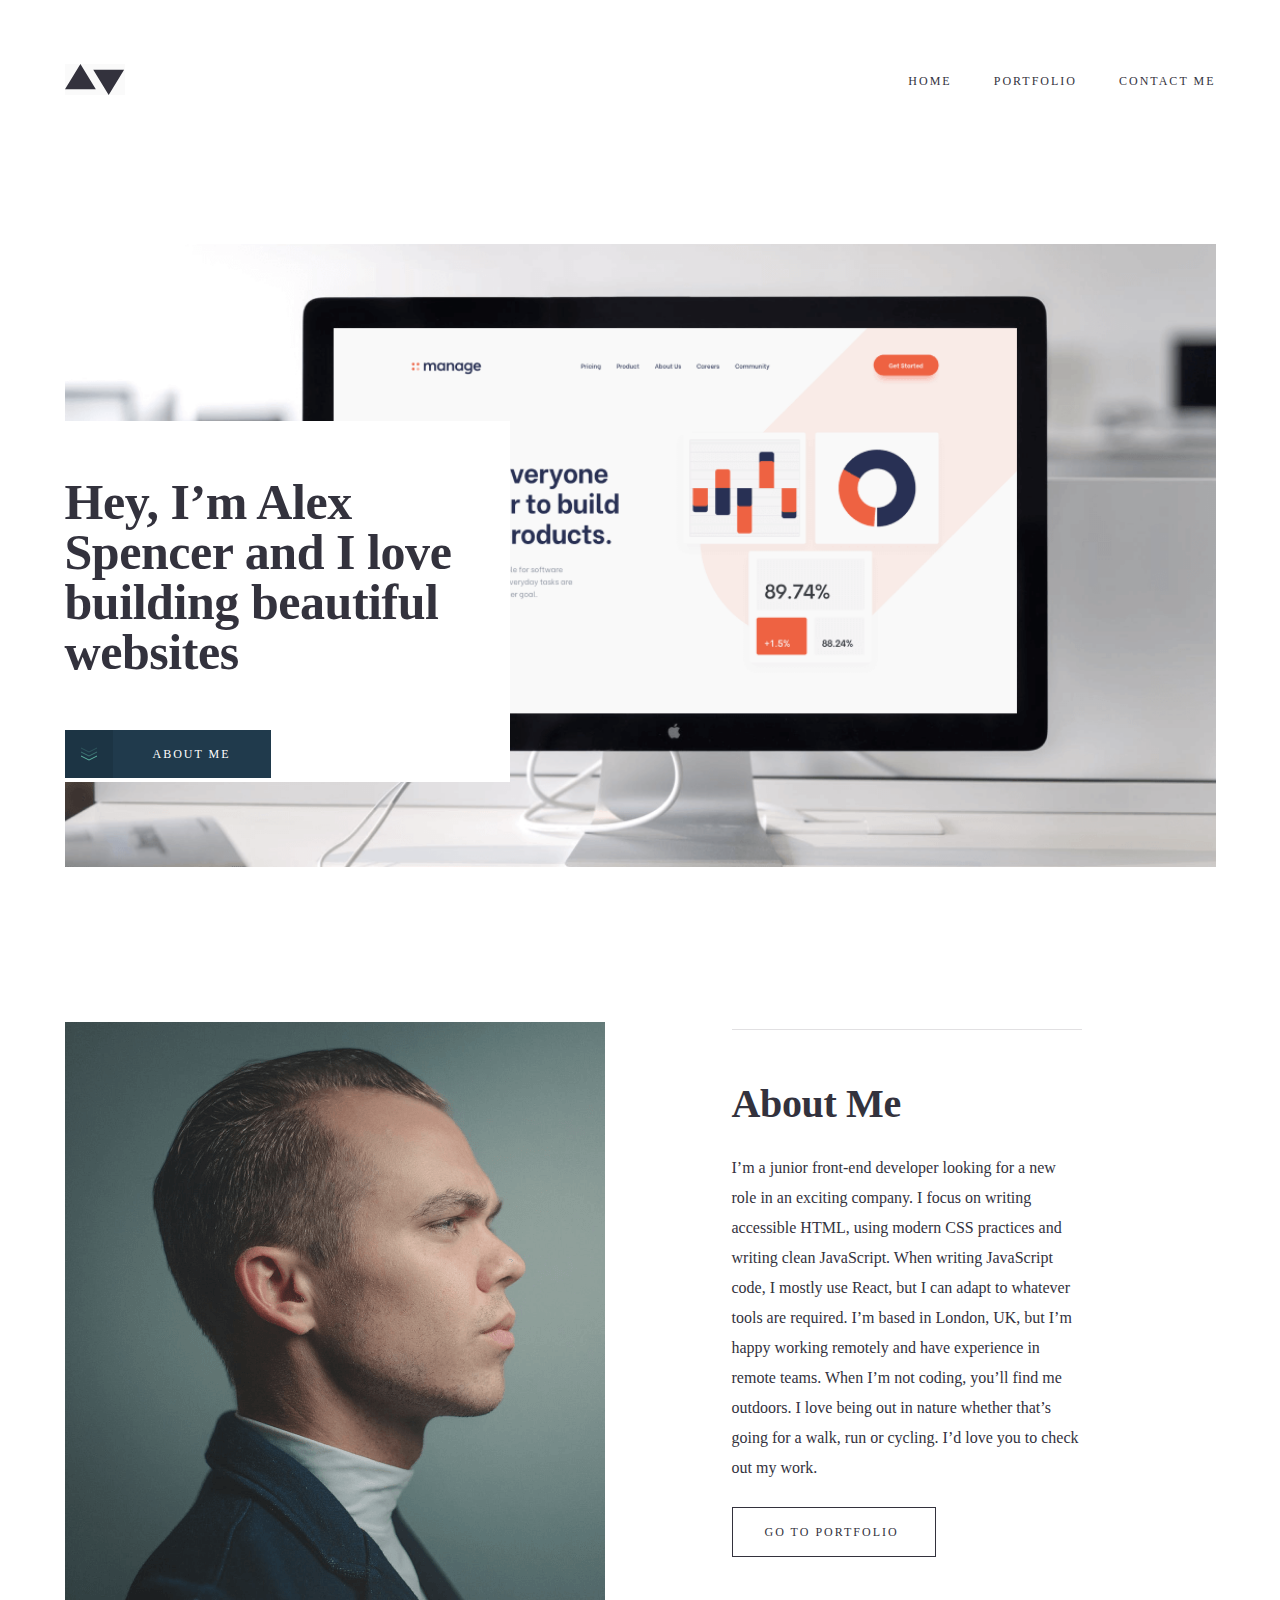
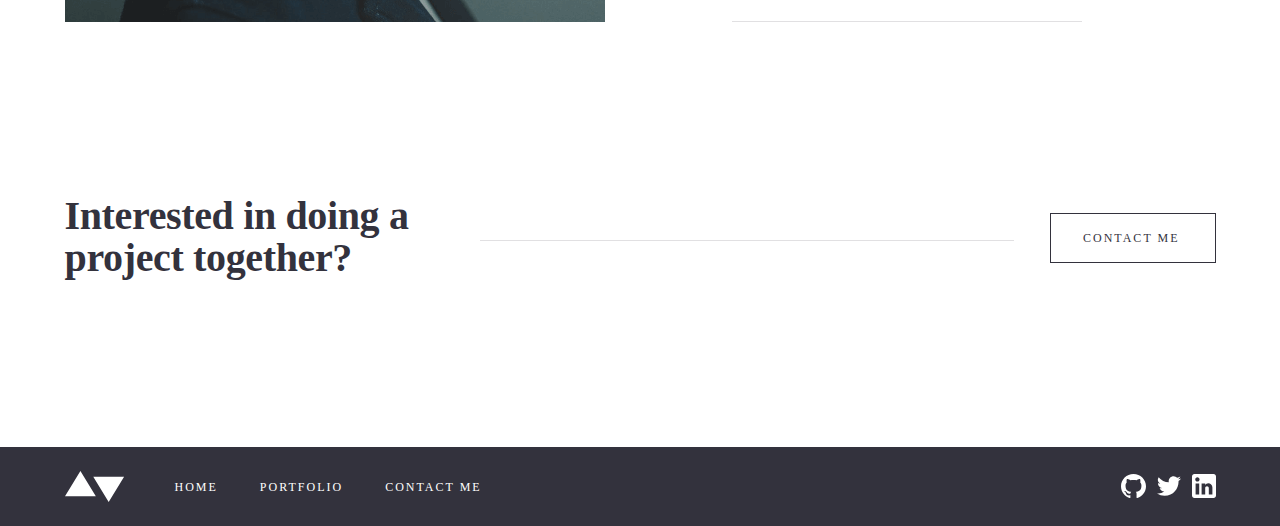
<file: index.html>
<!DOCTYPE html>
<html lang="en">
<head>
  <meta charset="UTF-8">
  <meta name="viewport" content="width=device-width, initial-scale=1.0">
  <title>minimalist</title>
  <link rel="stylesheet" href="/css/main.css">
</head>
<body>
  
  <!-- site header start -->
  
  <header class="site-header">
    <div class="container">
      <div class="header-inner">
        <a class="logo-link" href="/index.html">
          <img class="logo-img" 
          src="images/sitelogo.svg"
          width="60"
          height="32"
          alt="site logo">
        </a>
        
        <nav class="navbar">
          <ul class="navbar-list unstyled-list">
            <li class="navbar-item">
              <a class="navbar-link" href="/index.html">
                HOME
              </a>
            </li>
            
            <li class="navbar-item">
              <a class="navbar-link" href="/portfolio.html">
                PORTFOLIO
              </a>
            </li><li class="navbar-item">
              <a class="navbar-link" href="#">
                CONTACT ME
              </a>
            </li>
          </ul>
        </nav>
      </div>
    </div>
  </header>

  <!-- site header finish -->
  
  <!-- site main start  -->

  <main class="site-main">
    <section class="hero">
      <div class="container">
          <img class="" src="images/heroimg.png"
          width="1151"
          height="798"
          srcset="images/heroimg.png 1x, images/heroimg@2x.png 2x"
          loading="lazy"
          alt="hero image">

        <div class="hero-inner">
          <h1 class="hero-title">
            Hey, I’m Alex Spencer and I love building beautiful websites
          </h1>
          
          <a class="hero-link" href="#">
            ABOUT ME
          </a>
        </div>
      </div>
    </section>

    <section class="about-me">
      <div class="container">
        <div class="about-me-inner">
          <img src="images/aboutmeimg.png"
          width="540"
          height="600"
          srcset="images/aboutmeimg.png 1x, images/aboutmeimg@2x.png 2x"
          loading="lazy"
          alt="">

          <div class="about-me-text-wrap">
            <h2 class="about-me-title">
              About Me
            </h2>

            <p class="about-me-text">
              I’m a junior front-end developer looking for a new role in an exciting company. I focus on writing accessible HTML, using modern CSS practices and writing clean JavaScript. When writing JavaScript code, I mostly use React, but I can adapt to whatever tools are required. I’m based in London, UK, but I’m happy working remotely and have experience in remote teams. When I’m not coding, you’ll find me outdoors. I love being out in nature whether that’s going for a walk, run or cycling. I’d love you to check out my work.
            </p>

            <a class="about-me-link" href="/portfolio.html">
              GO TO PORTFOLIO
            </a>
          </div>
        </div>
      </div>
    </section>
  </main>
  
  <!-- site main finish  -->
  
  <!-- site article start  -->
  
  <article class="site-article">
    <div class="container">
      <div class="article-inner">
        <div class="article-title-wrap">
          <h2 class="article-title">
            Interested in doing a project together?
          </h2>
        </div>
        
        <div class="article-link-wrap">
          <a class="article-link" href="#">
            CONTACT ME
          </a>
        </div>
      </div>
    </div>
  </article>
  
  <!-- site article finish  -->
  
  <!-- site footer start  -->
  
  <footer class="site-footer">
    <div class="container">
      <div class="footer-inner">
        <a class="footer-logo-link" href="#">
          <img class="footer-img" 
          src="images/whitelogo.svg"
          width="60"
          height="32"
          alt="footer logo image">
        </a>
        
        <ul class="footer-list unstyled-list">
          <li class="footer-item">
            <a class="footer-link" href="/index.html">
              HOME
            </a>
          </li>
          
          <li class="footer-item">
            <a class="footer-link" href="/portfolio.html">
              PORTFOLIO
            </a>
          </li>
          
          <li class="footer-item">
            <a class="footer-link" href="#">
              CONTACT ME
            </a>
          </li>
        </ul>
        
        <ul class="footer-app-list unstyled-list">
          <li class="footer-app-item">
            <a class="footer-app-link" href="https://github.com/">
              <img src="images/githubimg.svg"
              width="25"
              height="24"
              alt="github image">
            </a>
          </li>
          
          <li class="footer-app-item">
            <a class="footer-app-link" href="https://x.com/home?lang=ru">
              <img src="images/twitterimg.svg"
              width="24"
              height="20"
              alt="twitter image">
            </a>
          </li>
          
          <li class="footer-app-item">
            <a class="footer-app-link" href="https://ru.linkedin.com/">
              <img src="images/linkedinimg.svg"
              width="24"
              height="24"
              alt="linkedin image">
            </a>
          </li>
        </ul>
      </div>
    </div>
  </footer>
  
  <!-- site footer start  -->
  
</body>
</html>
</file>
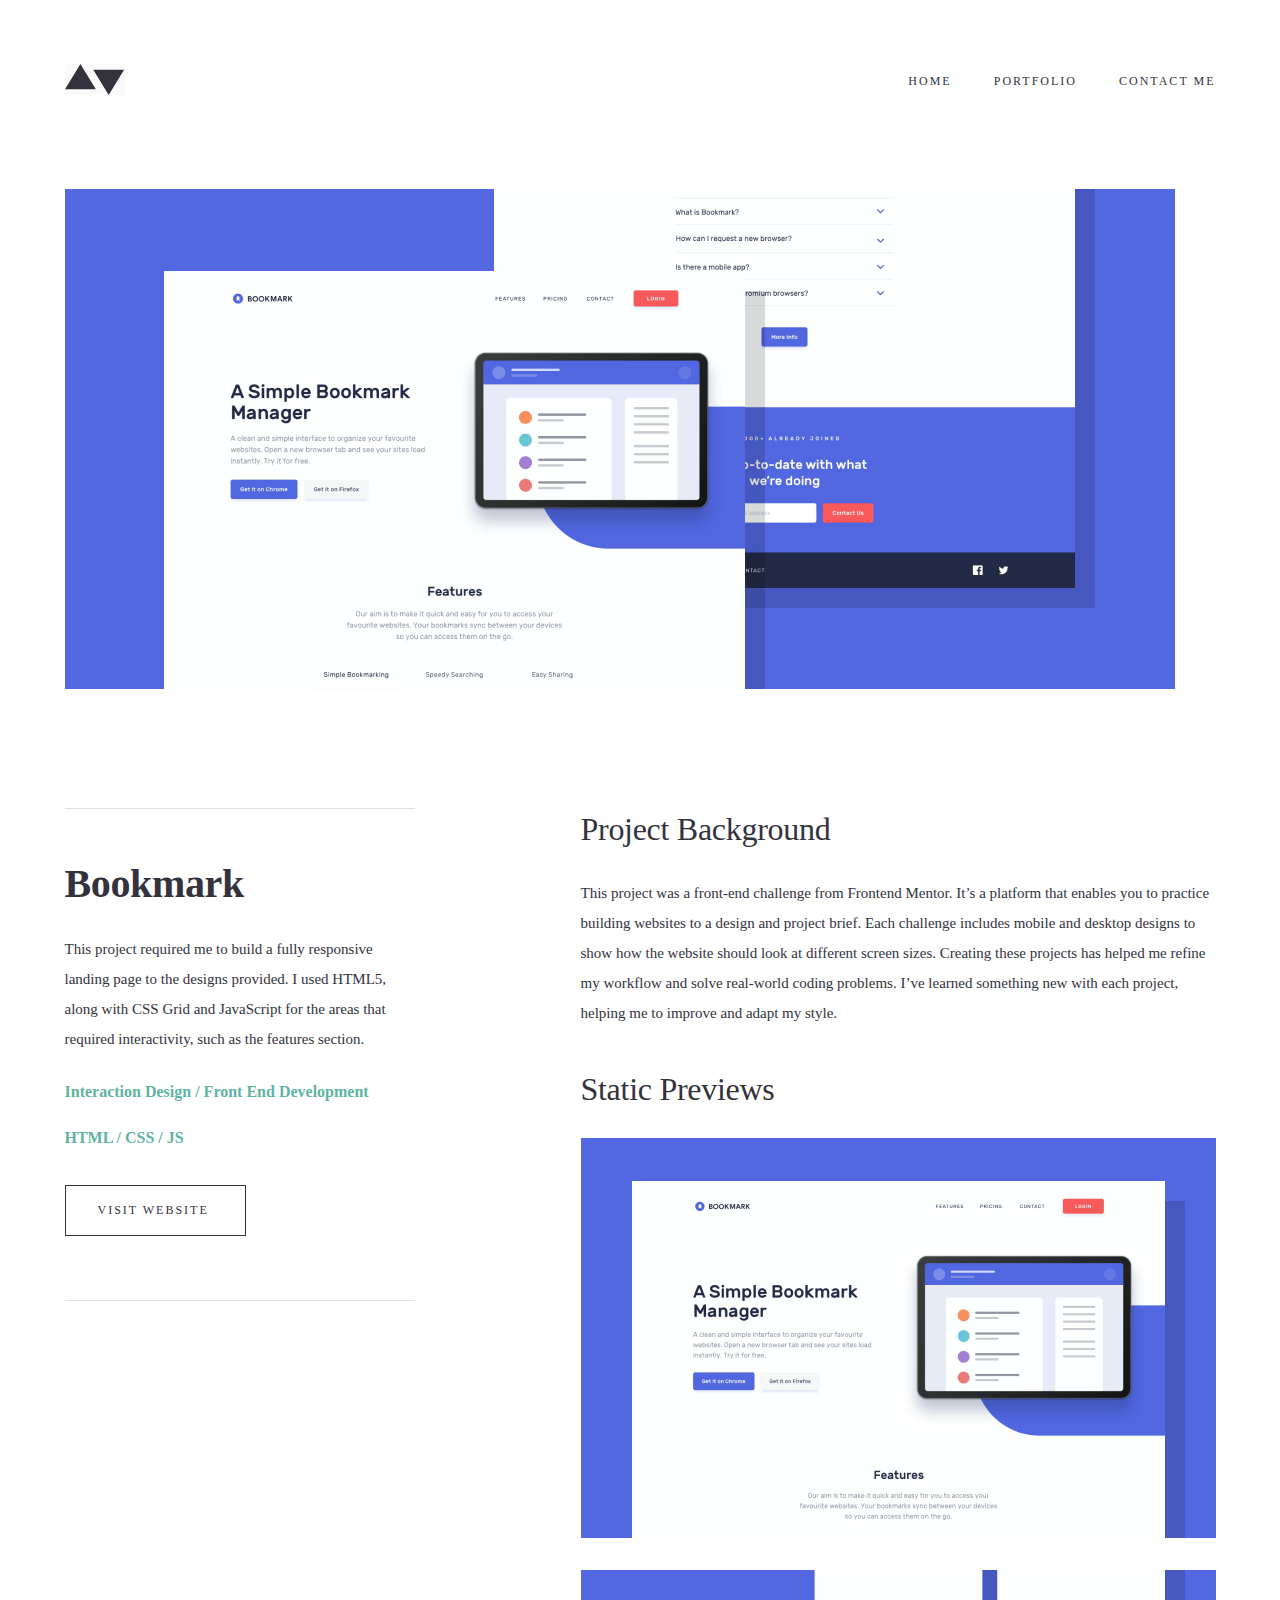
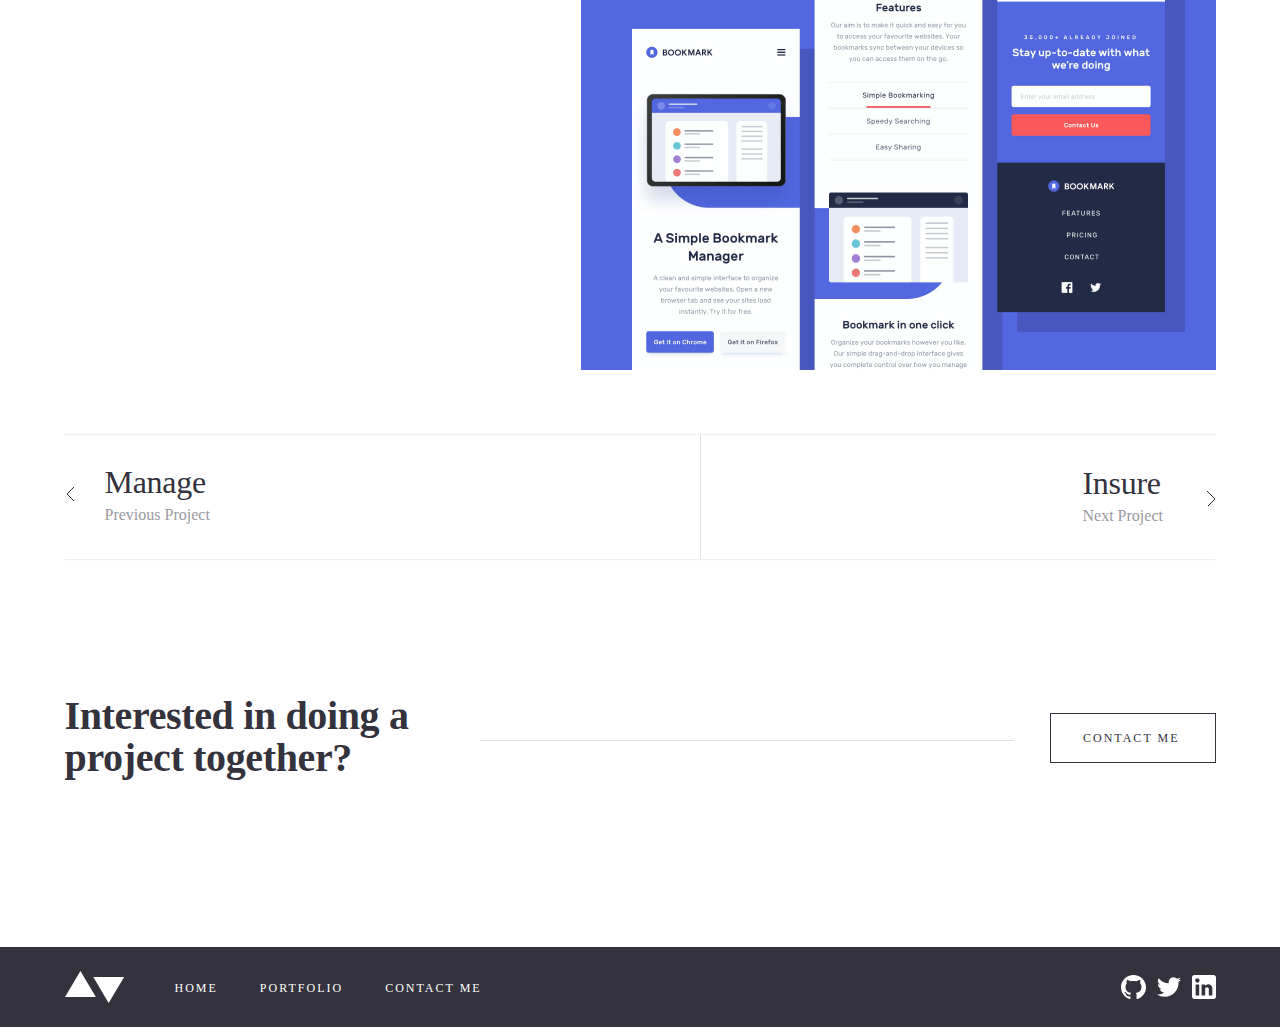
<file: bookmark.html>
<!DOCTYPE html>
<html lang="en">
<head>
  <meta charset="UTF-8">
  <meta name="viewport" content="width=device-width, initial-scale=1.0">
  <title>minimalist</title>
  <link rel="stylesheet" href="/css/main.css">
</head>
<body>
  
  <!-- site header start -->
  
  <header class="site-header">
    <div class="container">
      <div class="header-inner">
        <a class="logo-link" href="/index.html">
          <img class="logo-img" 
          src="images/sitelogo.svg"
          width="60"
          height="32"
          alt="site logo">
        </a>
        
        <nav class="navbar">
          <ul class="navbar-list unstyled-list">
            <li class="navbar-item">
              <a class="navbar-link" href="/index.html">
                HOME
              </a>
            </li>
            
            <li class="navbar-item">
              <a class="navbar-link" href="/portfolio.html">
                PORTFOLIO
              </a>
            </li><li class="navbar-item">
              <a class="navbar-link" href="#">
                CONTACT ME
              </a>
            </li>
          </ul>
        </nav>
      </div>
    </div>
  </header>

  <!-- site header finish -->

  <main class="bookmark-main manage-main">
    <section class="bookmark-hero manage-hero">
      <div class="container">
        <div class="bookmark-img-wrap hero-img-wrap"></div>

        <div class="box-wrap">
          <div class="manage-text-wrapper">
            <h2 class="manage-title">
              Bookmark
            </h2>
            <p class="manage-text">
              This project required me to build a fully responsive landing page to the designs provided. I used HTML5, along with CSS Grid and JavaScript for the areas that required interactivity, such as the features section.
            </p>
            <span class="manage-span">
              Interaction Design / Front End Development
            </span>
            <span class="manage-span">
              HTML / CSS / JS
            </span>
            <a class="manage-link" href="#">
              VISIT WEBSITE
            </a>
          </div>
          
          <div class="project-wrap">
            <h3 class="project-title">
              Project Background
            </h3>
            <p class="project-text">
              This project was a front-end  challenge from Frontend Mentor. It’s a platform that enables you to practice building websites to a design and project brief. Each challenge includes mobile and desktop designs to show how the website should look at different screen sizes. Creating these projects has helped me refine my workflow and solve real-world coding problems. I’ve learned something new with each project, helping me to improve and adapt my style.
            </p>
            <h3 class="project-title">
              Static Previews
            </h3>
            <img class="bookmark-img manage-img" src="images/bookmarkmini.png"
            width="635"
            height="400"
            srcset="images/bookmarkmini.png 1x, images/bookmarkmini@2x.png 2x"
            loading="lazy"
            alt="bookmark image">

            <img src="images/bookmarkminiimg.png"
            width="635"
            height="400"
            srcset="images/bookmarkminiimg.png 1x, images/bookmarkminiimg@2x.png 2x"
            loading="lazy"
            alt="bookmark image">
          </div>
        </div>

        <hr>

        <div class="projects-wrap">
          <div class="previous-projects">
            <h3 class="projects-title">
              Manage
            </h3>

            <p class="projects-text">
              Previous Project
            </p>
          </div>
          
          <div class="next-projects">
            <h3 class="projects-title">
              Insure
            </h3>

            <p class="projects-text">
              Next Project
            </p>
          </div>
        </div>
        <hr>

      </div>
    </section>
  </main>



  <!-- site article start  -->
  
  <article class="site-article">
    <div class="container">
      <div class="article-inner">
        <div class="article-title-wrap">
          <h2 class="article-title">
            Interested in doing a project together?
          </h2>
        </div>
        
        <div class="article-link-wrap">
          <a class="article-link" href="#">
            CONTACT ME
          </a>
        </div>
      </div>
    </div>
  </article>
  
  <!-- site article finish  -->
  
  <!-- site footer start  -->
  
  <footer class="site-footer">
    <div class="container">
      <div class="footer-inner">
        <a class="footer-logo-link" href="#">
          <img class="footer-img" 
          src="images/whitelogo.svg"
          width="60"
          height="32"
          alt="footer logo image">
        </a>
        
        <ul class="footer-list unstyled-list">
          <li class="footer-item">
            <a class="footer-link" href="/index.html">
              HOME
            </a>
          </li>
          
          <li class="footer-item">
            <a class="footer-link" href="/portfolio.html">
              PORTFOLIO
            </a>
          </li>
          
          <li class="footer-item">
            <a class="footer-link" href="#">
              CONTACT ME
            </a>
          </li>
        </ul>
        
        <ul class="footer-app-list unstyled-list">
          <li class="footer-app-item">
            <a class="footer-app-link" href="https://github.com/">
              <img src="images/githubimg.svg"
              width="25"
              height="24"
              alt="github image">
            </a>
          </li>
          
          <li class="footer-app-item">
            <a class="footer-app-link" href="https://x.com/home?lang=ru">
              <img src="images/twitterimg.svg"
              width="24"
              height="20"
              alt="twitter image">
            </a>
          </li>
          
          <li class="footer-app-item">
            <a class="footer-app-link" href="https://ru.linkedin.com/">
              <img src="images/linkedinimg.svg"
              width="24"
              height="24"
              alt="linkedin image">
            </a>
          </li>
        </ul>
      </div>
    </div>
  </footer>
  
  <!-- site footer end  -->
</file>
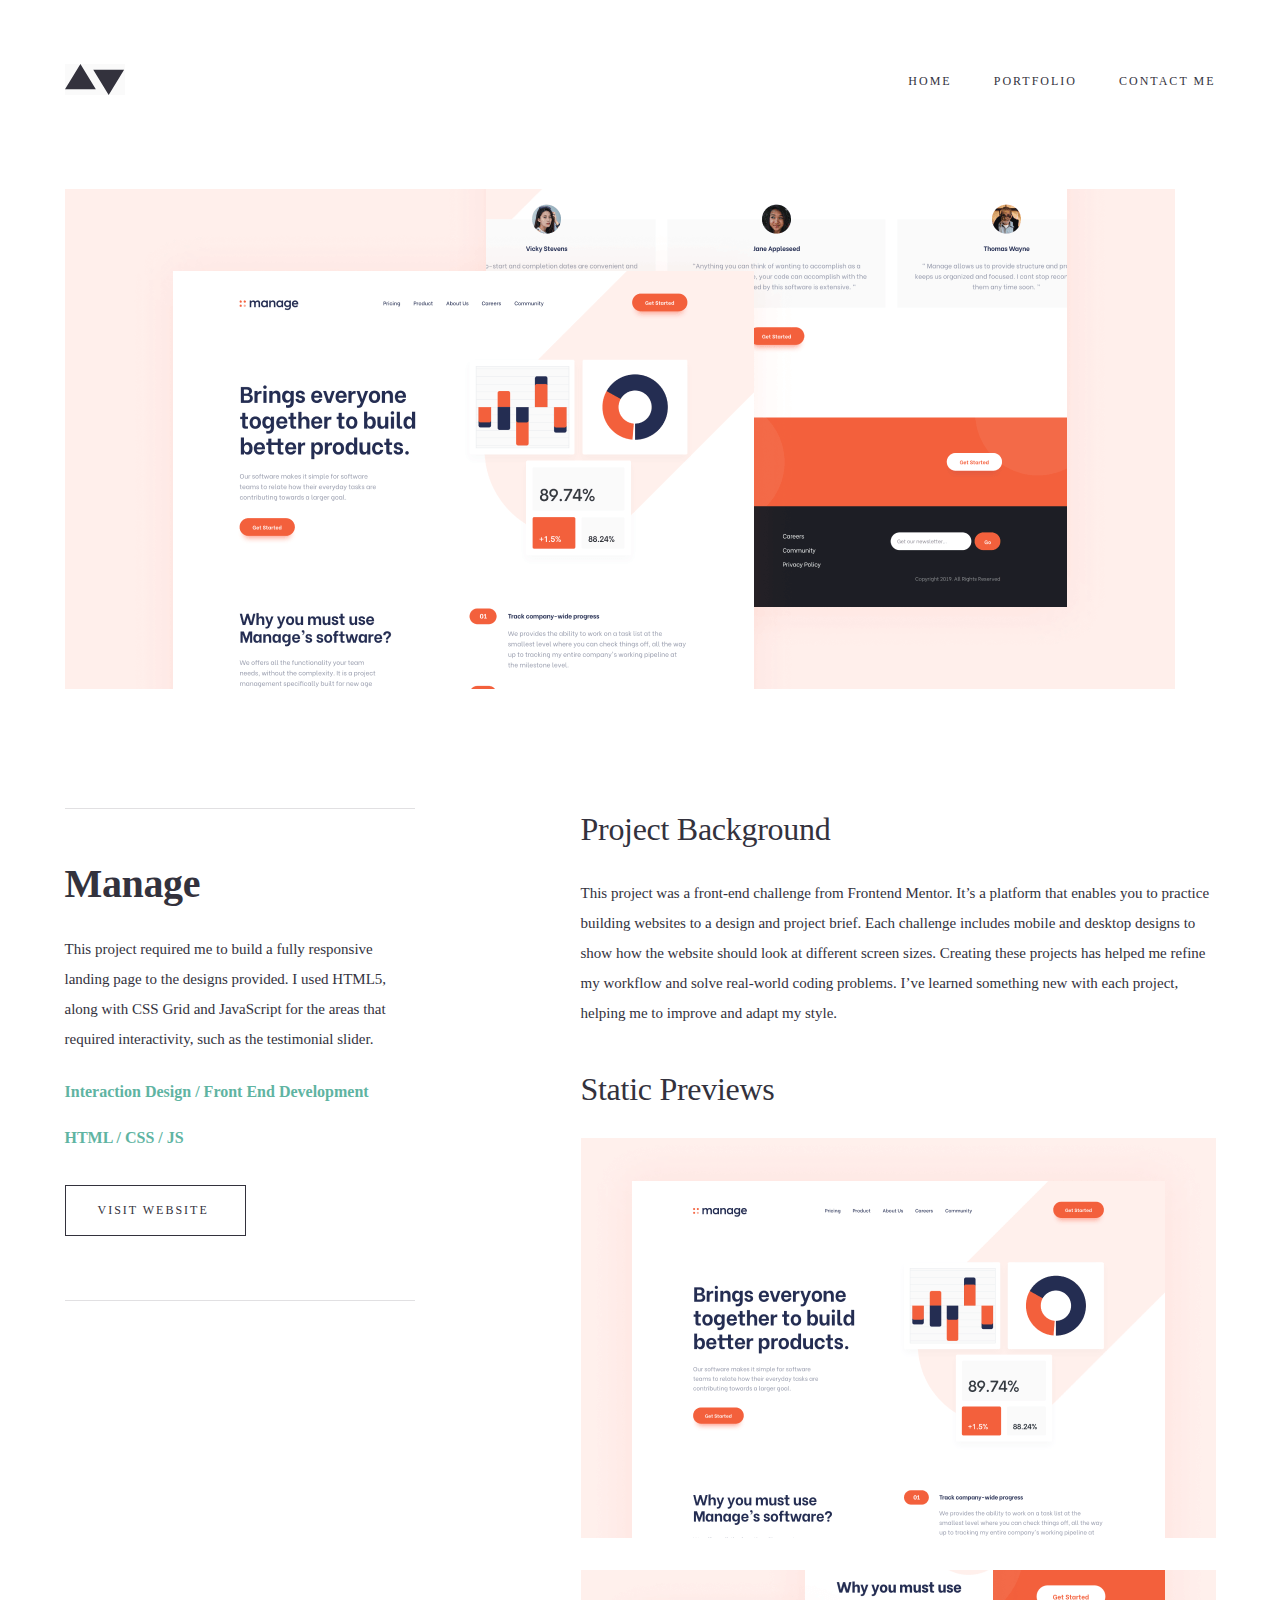
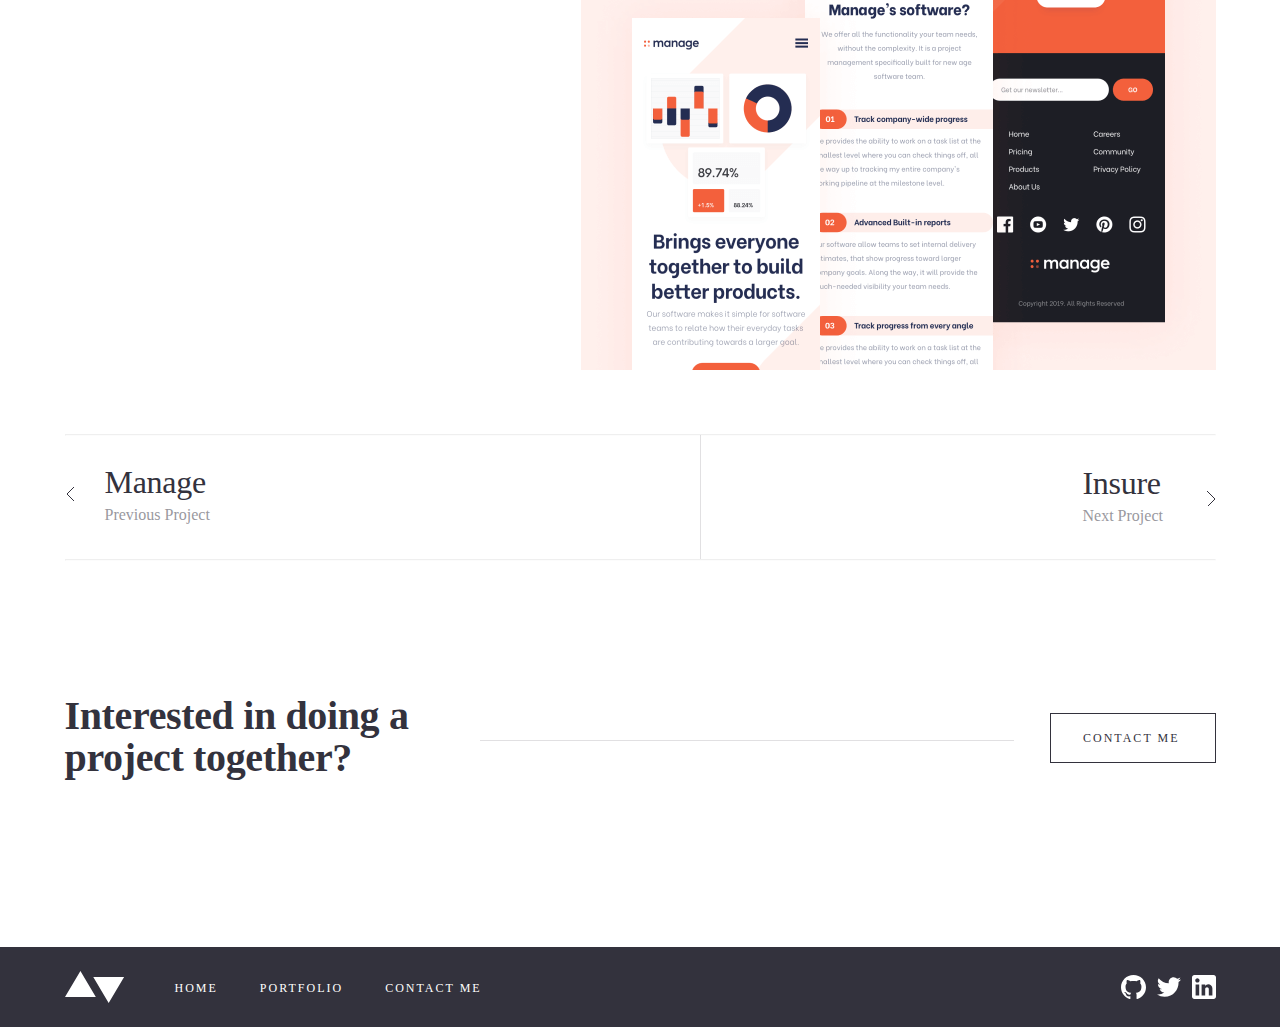
<file: manage.html>
<!DOCTYPE html>
<html lang="en">
<head>
  <meta charset="UTF-8">
  <meta name="viewport" content="width=device-width, initial-scale=1.0">
  <title>minimalist</title>
  <link rel="stylesheet" href="/css/main.css">
</head>
<body>
  
  <!-- site header start -->
  
  <header class="site-header">
    <div class="container">
      <div class="header-inner">
        <a class="logo-link" href="/index.html">
          <img class="logo-img" 
          src="images/sitelogo.svg"
          width="60"
          height="32"
          alt="site logo">
        </a>
        
        <nav class="navbar">
          <ul class="navbar-list unstyled-list">
            <li class="navbar-item">
              <a class="navbar-link" href="/index.html">
                HOME
              </a>
            </li>
            
            <li class="navbar-item">
              <a class="navbar-link" href="/portfolio.html">
                PORTFOLIO
              </a>
            </li><li class="navbar-item">
              <a class="navbar-link" href="#">
                CONTACT ME
              </a>
            </li>
          </ul>
        </nav>
      </div>
    </div>
  </header>

  <!-- site header finish -->

  <main class="manage-main">
    <section class="manage-hero">
      <div class="container">
        <div class="hero-img-wrap"></div>

        <div class="box-wrap">
          <div class="manage-text-wrapper">
            <h2 class="manage-title">
              Manage
            </h2>
            <p class="manage-text">
              This project required me to build a fully responsive landing page to the designs provided. I used HTML5, along with CSS Grid and JavaScript for the areas that required interactivity, such as the testimonial slider.
            </p>
            <span class="manage-span">
              Interaction Design / Front End Development
            </span>
            <span class="manage-span">
              HTML / CSS / JS
            </span>
            <a class="manage-link" href="#">
              VISIT WEBSITE
            </a>
          </div>
          
          <div class="project-wrap">
            <h3 class="project-title">
              Project Background
            </h3>
            <p class="project-text">
              This project was a front-end  challenge from Frontend Mentor. It’s a platform that enables you to practice building websites to a design and project brief. Each challenge includes mobile and desktop designs to show how the website should look at different screen sizes. Creating these projects has helped me refine my workflow and solve real-world coding problems. I’ve learned something new with each project, helping me to improve and adapt my style.
            </p>
            <h3 class="project-title">
              Static Previews
            </h3>
            <img class="manage-img" src="images/manageeimg.png"
            width="635"
            height="400"
            srcset="images/manageeimg.png 1x, images/manageeimg@2x.png 2x"
            loading="lazy"
            alt="manage image">
            <img src="images/manageeeeeimg.png"
            width="635"
            height="400"
            srcset="images/manageeeeeimg.png 1x, images/manageeeeeimg@2x.png 2x"
            loading="lazy"
            alt="manage image">
          </div>
        </div>

        <hr>

        <div class="projects-wrap">
          <div class="previous-projects">
            <h3 class="projects-title">
              Manage
            </h3>

            <p class="projects-text">
              Previous Project
            </p>
          </div>
          
          <div class="next-projects">
            <h3 class="projects-title">
              Insure
            </h3>

            <p class="projects-text">
              Next Project
            </p>
          </div>
        </div>
        <hr>

      </div>
    </section>
  </main>

  <!-- site article start  -->
  
  <article class="site-article">
    <div class="container">
      <div class="article-inner">
        <div class="article-title-wrap">
          <h2 class="article-title">
            Interested in doing a project together?
          </h2>
        </div>
        
        <div class="article-link-wrap">
          <a class="article-link" href="#">
            CONTACT ME
          </a>
        </div>
      </div>
    </div>
  </article>
  
  <!-- site article finish  -->
  
  <!-- site footer start  -->
  
  <footer class="site-footer">
    <div class="container">
      <div class="footer-inner">
        <a class="footer-logo-link" href="#">
          <img class="footer-img" 
          src="images/whitelogo.svg"
          width="60"
          height="32"
          alt="footer logo image">
        </a>
        
        <ul class="footer-list unstyled-list">
          <li class="footer-item">
            <a class="footer-link" href="/index.html">
              HOME
            </a>
          </li>
          
          <li class="footer-item">
            <a class="footer-link" href="/portfolio.html">
              PORTFOLIO
            </a>
          </li>
          
          <li class="footer-item">
            <a class="footer-link" href="#">
              CONTACT ME
            </a>
          </li>
        </ul>
        
        <ul class="footer-app-list unstyled-list">
          <li class="footer-app-item">
            <a class="footer-app-link" href="https://github.com/">
              <img src="images/githubimg.svg"
              width="25"
              height="24"
              alt="github image">
            </a>
          </li>
          
          <li class="footer-app-item">
            <a class="footer-app-link" href="https://x.com/home?lang=ru">
              <img src="images/twitterimg.svg"
              width="24"
              height="20"
              alt="twitter image">
            </a>
          </li>
          
          <li class="footer-app-item">
            <a class="footer-app-link" href="https://ru.linkedin.com/">
              <img src="images/linkedinimg.svg"
              width="24"
              height="24"
              alt="linkedin image">
            </a>
          </li>
        </ul>
      </div>
    </div>
  </footer>
  
  <!-- site footer start  -->
</file>
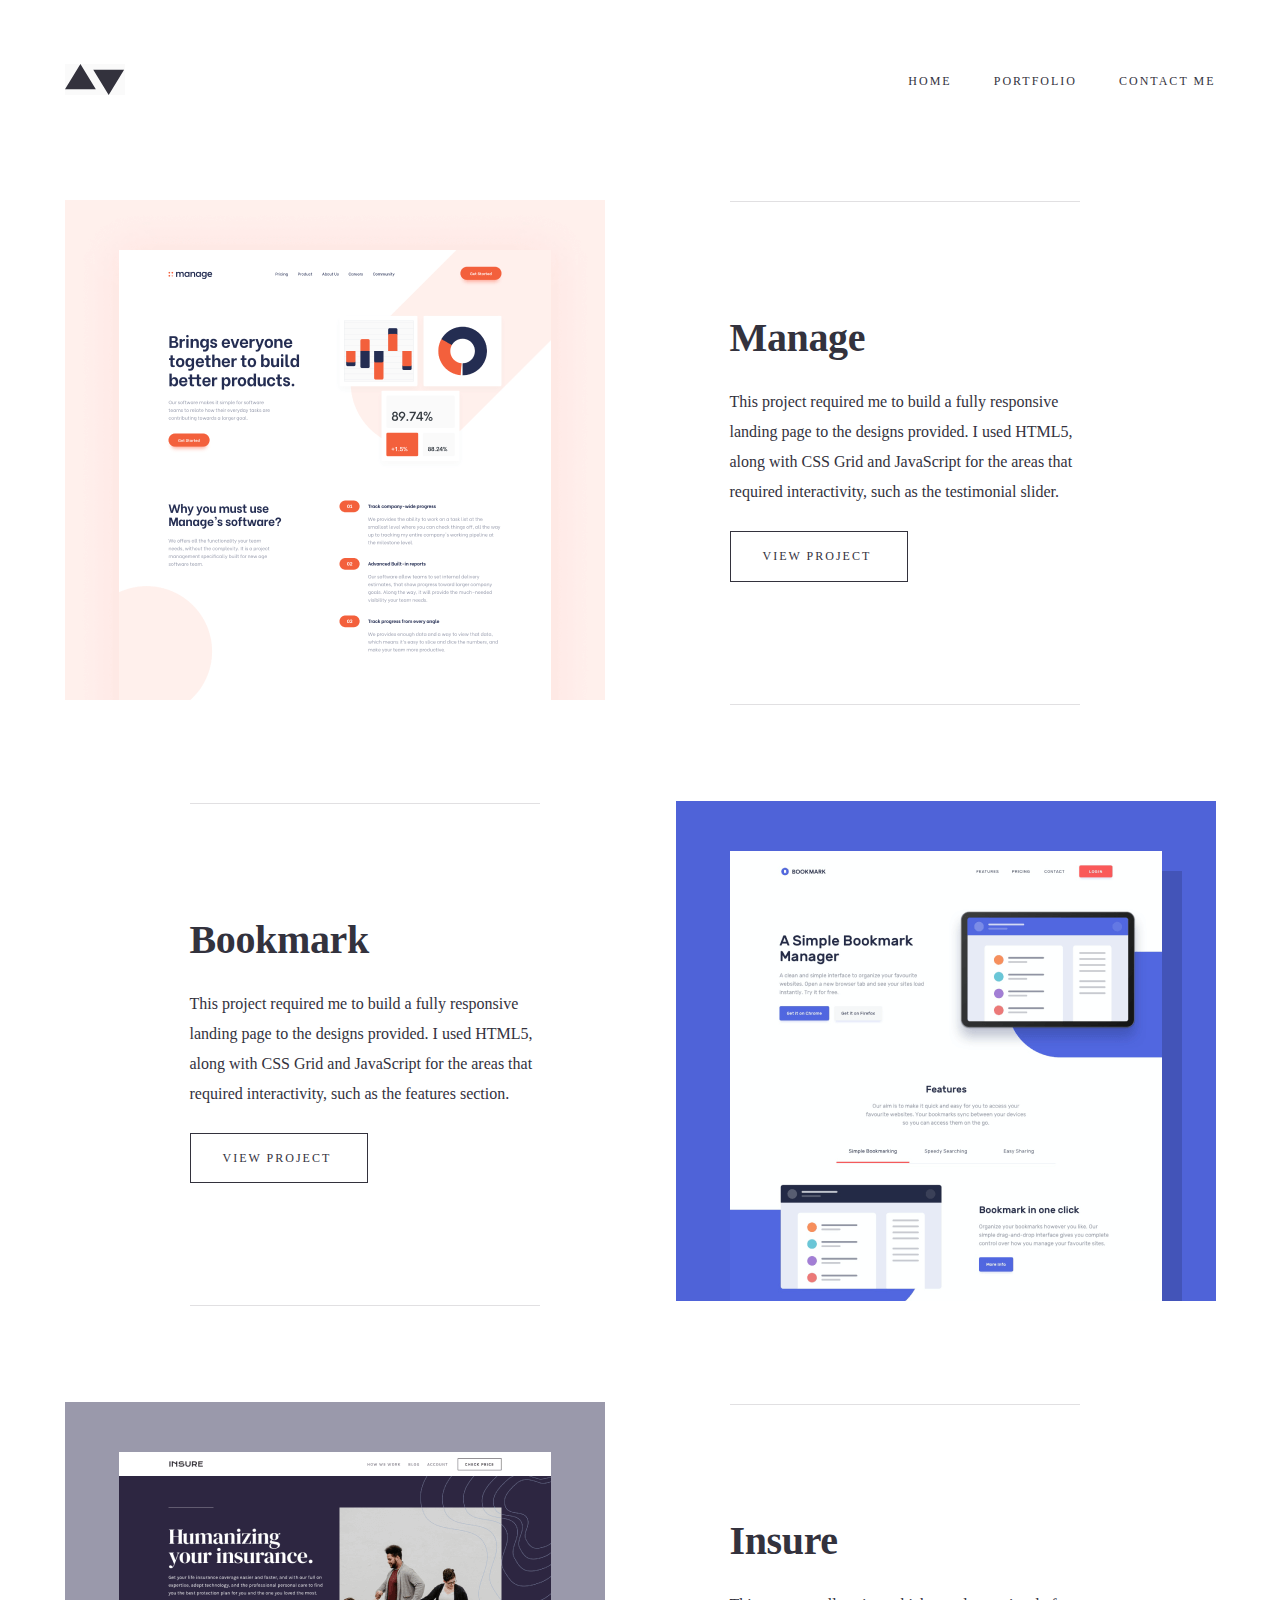
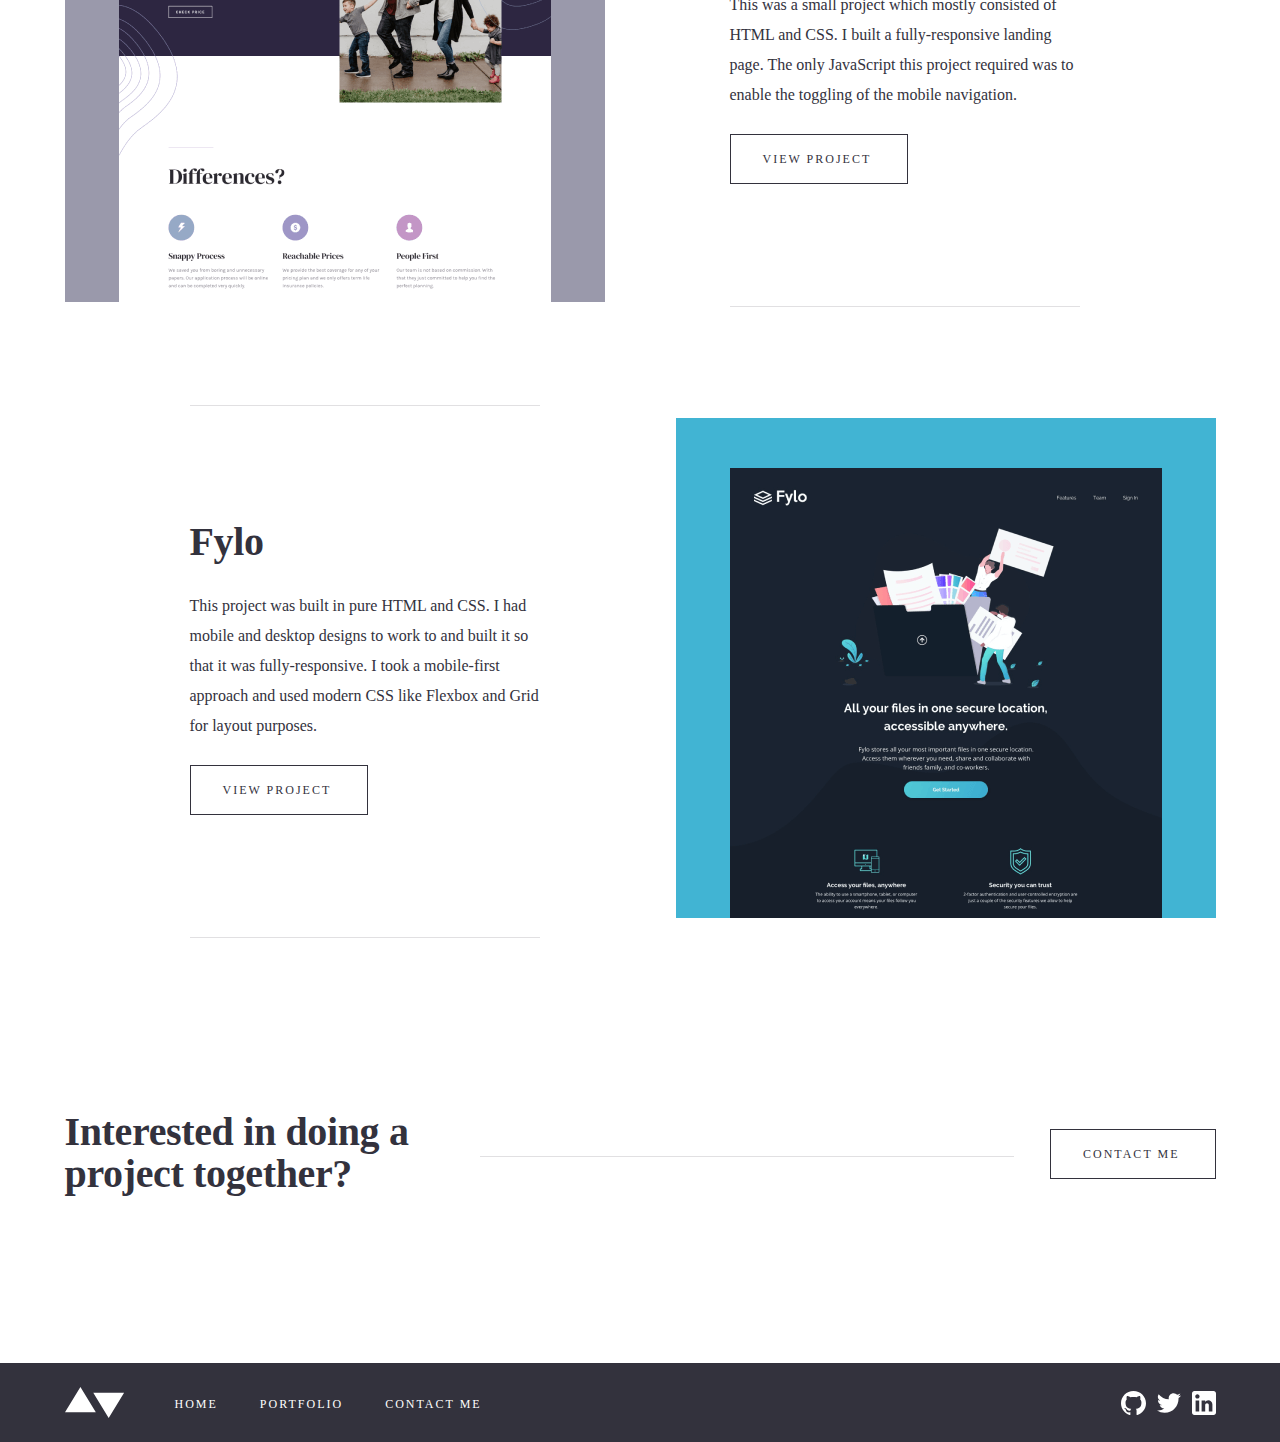
<file: portfolio.html>
<!DOCTYPE html>
<html lang="en">
<head>
  <meta charset="UTF-8">
  <meta name="viewport" content="width=device-width, initial-scale=1.0">
  <title>minimalist</title>
  <link rel="stylesheet" href="/css/main.css">
</head>
<body>
  
  <!-- site header start -->
  
  <header class="site-header">
    <div class="container">
      <div class="header-inner">
        <a class="logo-link" href="/index.html">
          <img class="logo-img" 
          src="images/sitelogo.svg"
          width="60"
          height="32"
          alt="site logo">
        </a>
        
        <nav class="navbar">
          <ul class="navbar-list unstyled-list">
            <li class="navbar-item">
              <a class="navbar-link" href="/index.html">
                HOME
              </a>
            </li>
            
            <li class="navbar-item">
              <a class="navbar-link" href="/portfolio.html">
                PORTFOLIO
              </a>
            </li><li class="navbar-item">
              <a class="navbar-link" href="#">
                CONTACT ME
              </a>
            </li>
          </ul>
        </nav>
      </div>
    </div>
  </header>

  <!-- site header finish -->

  <!-- site main start  -->

  <main class="portfolio-main">
    <section class="portfolio-hero">
      <div class="container">
        <ul class="portfolio-list unstyled-list">
          <li class="portfolio-item">
            <div class="portfolio-hero-inner">
              <img src="images/portfolioheroimg.png"
              width="540"
              height="500"
              srcset="images/portfolioheroimg.png 1x, images/portfolioheroimg@2x.png 2x"
              loading="lazy"
              alt="portfolio hero image">
              <div class="portfolio-hero-text-wrap">
                <h2 class="portfolio-hero-title">
                  Manage
                </h2>
                <p class="portfolio-hero-text">
                  This project required me to build a fully responsive landing page to the designs provided. I used HTML5, along with CSS Grid and JavaScript for the areas that required interactivity, such as the testimonial slider.
                </p>
                <a class="portfolio-hero-link" href="/manage.html">
                  VIEW PROJECT
                </a>
              </div>
            </div>
          </li>

          <li class="portfolio-item asas">
            <div class="portfolio-hero-inner bookmark-item">
              <img src="images/bookmarkimg.png"
              width="540"
              height="500"
              srcset="images/bookmarkimg.png 1x, images/bookmarkimg@2x.png 2x"
              loading="lazy"
              alt="portfolio hero image">
              <div class="portfolio-hero-text-wrap">
                <h2 class="portfolio-hero-title">
                  Bookmark
                </h2>
                <p class="portfolio-hero-text">
                  This project required me to build a fully responsive landing page to the designs provided. I used HTML5, along with CSS Grid and JavaScript for the areas that required interactivity, such as the features section.
                </p>
                <a class="portfolio-hero-link" href="/bookmark.html">
                  VIEW PROJECT
                </a>
              </div>
            </div>
          </li>

          <li class="portfolio-item">
            <div class="portfolio-hero-inner insure-item">
              <img src="images/insureimg.png"
              width="540"
              height="500"
              srcset="images/insureimg.png 1x, images/insureimg@2x.png 2x"
              loading="lazy"
              alt="portfolio hero image">
              <div class="portfolio-hero-text-wrap">
                <h2 class="portfolio-hero-title">
                  Insure
                </h2>
                <p class="portfolio-hero-text">
                  This was a small project which mostly consisted of HTML and CSS. I built a fully-responsive landing page. The only JavaScript this project required was to enable the toggling of the mobile navigation.
                </p>
                <a class="portfolio-hero-link" href="#">
                  VIEW PROJECT
                </a>
              </div>
            </div>
          </li>


          <li class="portfolio-item">
            <div class="portfolio-hero-inner bookmark-item">
              <img src="images/fylo.png"
              width="540"
              height="500"
              srcset="images/fylo.png 1x, images/fylo@2x.png 2x"
              loading="lazy"
              alt="portfolio hero image">
              <div class="portfolio-hero-text-wrap">
                <h2 class="portfolio-hero-title">
                  Fylo
                </h2>
                <p class="portfolio-hero-text">
                  This project was built in pure HTML and CSS. I had mobile and desktop designs to work to and built it so that it was fully-responsive. I took a mobile-first approach and used modern CSS like Flexbox and Grid for layout purposes.
                </p>
                <a class="portfolio-hero-link" href="#">
                  VIEW PROJECT
                </a>
              </div>
            </div>
          </li>
        </ul>
        
      </div>
    </section>
  </main>

  <!-- site main finish -->

    <!-- site article start  -->
  
    <article class="site-article">
      <div class="container">
        <div class="article-inner">
          <div class="article-title-wrap">
            <h2 class="article-title">
              Interested in doing a project together?
            </h2>
          </div>
          
          <div class="article-link-wrap">
            <a class="article-link" href="#">
              CONTACT ME
            </a>
          </div>
        </div>
      </div>
    </article>
    
    <!-- site article finish  -->

      <!-- site footer start  -->
  
      <footer class="site-footer">
        <div class="container">
          <div class="footer-inner">
            <a class="footer-logo-link" href="#">
              <img class="footer-img" 
              src="images/whitelogo.svg"
              width="60"
              height="32"
              alt="footer logo image">
            </a>
            
            <ul class="footer-list unstyled-list">
              <li class="footer-item">
                <a class="footer-link" href="/index.html">
                  HOME
                </a>
              </li>
              
              <li class="footer-item">
                <a class="footer-link" href="/portfolio.html">
                  PORTFOLIO
                </a>
              </li>
              
              <li class="footer-item">
                <a class="footer-link" href="#">
                  CONTACT ME
                </a>
              </li>
            </ul>
            
            <ul class="footer-app-list unstyled-list">
              <li class="footer-app-item">
                <a class="footer-app-link" href="https://github.com/">
                  <img src="images/githubimg.svg"
                  width="25"
                  height="24"
                  alt="github image">
                </a>
              </li>
              
              <li class="footer-app-item">
                <a class="footer-app-link" href="https://x.com/home?lang=ru">
                  <img src="images/twitterimg.svg"
                  width="24"
                  height="20"
                  alt="twitter image">
                </a>
              </li>
              
              <li class="footer-app-item">
                <a class="footer-app-link" href="https://ru.linkedin.com/">
                  <img src="images/linkedinimg.svg"
                  width="24"
                  height="24"
                  alt="linkedin image">
                </a>
              </li>
            </ul>
          </div>
        </div>
      </footer>
  
  <!-- site footer start  -->
</file>
<file: css/main.css>
*,
::before
::after {
  box-sizing: border-box;
}

body {
  margin: 0;
}

img {
  display: block;
  height: auto;
}

.container {
  width: 1151px;
  margin-inline: auto;
  padding-inline: 20px;
}

.site-header{
  margin-top: 64px;
  margin-bottom: 94px;
}

.header-inner {
  display: flex;
  align-items: center;
  justify-content: space-between;
}

.unstyled-list {
  margin: 0;
  padding: 0;
  display: flex;
  list-style-type: none;
}

.navbar-list {
  column-gap: 42px;
}

.navbar-link {
  text-decoration-line: none;
  font-size: 12px;
  font-weight: 400;
  line-height: 14.1px;
  letter-spacing: 2px;
  color: #33323D;  
}

.navbar-link:hover {
  color:  #5FB4A2;
}

/* site main styles  */

.site-main {
  margin-top: 9px;
}

.hero{
  padding-top: 55px;
  padding-bottom: 150px;
}

.hero-inner {
  width: 390px;
  background-color: #fff;
  padding-top: 56px;
  padding-right: 55px;
  position: absolute;
  top: 421px;
}

.hero-title {
  font-size: 50px;
  font-weight: 700;
  line-height: 50px;
  letter-spacing: -0.4464285671710968px;
  color: #33323D;  
  margin: 0;  
  margin-bottom: 53px;
}

.hero-link {
  font-size: 12px;
  font-weight: 400;
  line-height: 14.1px;
  letter-spacing: 2px;
  text-decoration-line: none;
  color: #fff;  
  background-color: #203A4C;
  display: inline-flex;
  text-align: center;
  padding-left: 40px;
  padding-right: 40px;
  align-items: center;
}

.hero-link:hover {
  background-color: #5FB4A2;
}

.hero-link:active {
  background-color: #203A4C;
  opacity: 0.15;
}

.hero-link::before {
  background-image: url("/images/herolinkimg.svg");
  display: inline-block;
  background-repeat: no-repeat;
  content: "";
  width: 48px;
  height: 48px;
  position: relative;
  left: -40px;
}

/* about section styles  */

.about-me {
  margin-bottom: 150px;
}

.about-me-inner {
  display: flex;
  align-items: center;
}

.about-me-text-wrap {
  width: 350px;
  margin-left: 127px;
}

.about-me-text-wrap::before {
  border-top: 1px solid #33323D;
  display: inline-block;
  background-repeat: no-repeat;
  content: "";
  width: 350px;
  height: 1px;
  opacity: 0.15;
}

.about-me-text-wrap::after {
  border-top: 1px solid #33323D;
  display: inline-block;
  background-repeat: no-repeat;
  content: "";
  width: 350px;
  height: 1px;
  opacity: 0.15;
  
}

.about-me-title {
  margin: 0;
  font-size: 40px;
  font-weight: 700;
  line-height: 42px;
  letter-spacing: -0.3571428656578064px;
  color: #33323D;
  margin-bottom: 28px;
  margin-top: 48px;
}

.about-me-text {
  margin: 0;
  font-size: 16px;
  font-weight: 400;
  line-height: 30px;
  color: #33323D;
  margin-bottom: 24px;
}

.about-me-link {
  font-size: 12px;
  font-weight: 400;
  line-height: 14.1px;
  letter-spacing: 2px;
  color: #33323D;
  text-decoration-line: none;
  display: inline-flex;
  border: 1px solid #33323D;
  padding-block: 17px;
  padding-left: 32px;
  padding-right: 36px;
  margin-bottom: 52px;
}

.about-me-link:hover{
  background-color: #33323D;
  color: #fff;
}

.about-me-link:active {
  border-color: #33323D;
  opacity: 0.15;
  background-color: #fff;
  color: #33323D;
}

/* article styles  */

.site-article{
  margin-bottom: 150px;
}

.article-inner {
  display: flex;
  align-items: center;
  padding-block: 18px;
}

.article-title-wrap {
  width: 350px;
  margin-right: auto;
}

.article-title {
  font-size: 40px;
  font-weight: 700;
  line-height: 42px;
  letter-spacing: -0.3571428656578064px;
  color: #33323D;  
  margin: 0;
}

.article-link {
  text-decoration-line: none;
  font-size: 12px;
  font-weight: 400;
  line-height: 14.1px;
  letter-spacing: 2px;
  color: #33323D;  
  border: 1px solid #33323D;
  padding-block: 17px;
  padding-inline: 32px 35px;
  margin-left: 32px;
}

.article-link:hover{
  background-color: #33323D;
  color: #fff;
}

.article-link:active {
  border-color: #33323D;
  opacity: 0.15;
  background-color: #fff;
  color: #33323D;
}

.article-link-wrap::before {
  border-top: 1px solid #33323D;
  display: inline-block;
  background-repeat: no-repeat;
  content: "";
  width: 534px;
  height: 1px;
  opacity: 0.15;
}



/* footer styles  */

.site-footer {
  background-color: #33323D;
}

.footer-inner {
  display: flex;
  align-items: center;
  padding-block: 24px;
}

.footer-list {
  column-gap: 42px;
  margin-left: 50px;
  margin-right: auto;
}

.footer-link {
  text-decoration-line: none;
  font-size: 12px;
  font-weight: 400;
  line-height: 14.1px;
  letter-spacing: 2px;
  color: #fff;  
}

.footer-app-list {
  column-gap: 11px;
  align-items: center;
}

/* PORTFOLIO  */

/* Portfolio main styles  */

.portfolio-hero-inner {
  display: flex;
  align-items: center;
  
}

.portfolio-list {
  display: block;
}

.portfolio-hero-text-wrap {
  width: 350px;
  margin-left: 125px;
}

.portfolio-main {
  margin-bottom: 150px;
}

.portfolio-hero-title {
  margin: 0;
  font-size: 40px;
  font-weight: 700;
  line-height: 42px;
  letter-spacing: -0.3571428656578064px;
  color: #33323D;  
  margin-bottom: 28px;
  margin-top: 110px;
}

.portfolio-hero-text {
  margin: 0;
  font-size: 16px;
  font-weight: 400;
  line-height: 30px;
  color: #33323D;  
  margin-bottom: 24px;
}

.portfolio-hero-link {
  text-decoration-line: none;
  font-family: Public Sans;
  font-size: 12px;
  font-weight: 400;
  line-height: 14.1px;
  letter-spacing: 2px;
  text-align: left;
  color: #33323D;  
  border: 1px solid #33323D;
  padding-block: 17px;
  padding-left: 32px;
  padding-right: 36px;
  display: inline-flex;
  margin-bottom: 110px;
}

.portfolio-hero-link:hover{
  background-color: #33323D;
  color: #fff;
}

.portfolio-hero-link:active {
  border-color: #33323D;
  opacity: 0.15;
  background-color: #fff;
  color: #33323D;
}

.portfolio-hero-text-wrap::before {
  border-top: 1px solid #33323D;
  display: inline-block;
  background-repeat: no-repeat;
  content: "";
  width: 350px;
  height: 1px;
  opacity: 0.15;
}

.portfolio-hero-text-wrap::after {
  border-top: 1px solid #33323D;
  display: inline-block;
  background-repeat: no-repeat;
  content: "";
  width: 350px;
  height: 1px;
  opacity: 0.15;
  
}

.bookmark-item {
  display: flex;
  flex-direction: row-reverse;
  justify-content: space-between;
  margin-top: 81px;
}

.insure-item {
  margin-top: 81px;
}

/* manage page styles  */

.hero-img-wrap {
  background-image: url("/images/porta.png");
  display: inline-block;
  background-repeat: no-repeat;
  content: "";
  width: 1150px;
  height: 500px;
}

.manage-text-wrapper {
  width: 350px;
}

.manage-title {
  margin: 0;
  font-size: 40px;
  font-weight: 700;
  line-height: 42px;
  letter-spacing: -0.3571428656578064px;
  color: #33323D;  
  margin-bottom: 29px;
}

.manage-text {
  margin: 0;
  font-size: 15px;
  font-weight: 400;
  line-height: 30px;
  color: #33323D;  
  margin-bottom: 23px;
}

.manage-span {
  font-size: 16px;
  font-weight: 700;
  line-height: 30px;
  color: #5FB4A2;  
  display: block;
  margin-bottom: 16px;
}

.manage-link {
  font-size: 12px;
  font-weight: 400;
  line-height: 14.1px;
  letter-spacing: 2px;
  color: #33323D;
  text-decoration-line: none;
  display: inline-flex;
  border: 1px solid #33323D;
  padding-block: 17px;
  padding-left: 32px;
  padding-right: 36px;
  margin-bottom: 52px;
  margin-top: 16px;
}

.manage-link:hover{
  background-color: #33323D;
  color: #fff;
}

.manage-link:active {
  border-color: #33323D;
  opacity: 0.15;
  background-color: #fff;
  color: #33323D;
}

.project-title {
  margin: 0;
  font-size: 32px;
  font-weight: 400;
  line-height: 42px;
  letter-spacing: -0.2857142984867096px;
  color: #33323D;  
  margin-bottom: 28px;
}

.project-text {
  color: #33323D;  
  margin: 0;
  font-size: 15px;
  font-weight: 400;
  line-height: 30px;  
  margin-bottom: 40px;
}

.manage-img {
  margin-bottom: 32px;
}

.project-wrap {
  width: 635px;
}

.box-wrap {
  display: flex;
  margin-top: 115px;
  justify-content: space-between;
  margin-bottom: 64px;
}

.manage-text-wrapper::before {
  border-top: 1px solid #33323D;
  display: inline-block;
  background-repeat: no-repeat;
  content: "";
  width: 350px;
  height: 1px;
  opacity: 0.15;
  margin-bottom: 49px;
}

.manage-text-wrapper::after {
  border-top: 1px solid #33323D;
  border-top: 1px solid #33323D;
  display: inline-block;
  background-repeat: no-repeat;
  content: "";
  width: 350px;
  height: 1px;
  opacity: 0.15;
}

.projects-wrap {
  display: flex;
  justify-content: space-between;
  align-items: center;
}

.projects-title {
  margin: 0;
  font-size: 32px;
  font-weight: 400;
  line-height: 36px;
  letter-spacing: -0.2857142984867096px;
  color: #33323D;  
}

.projects-text {
  margin: 0;
  font-size: 16px;
  font-weight: 400;
  line-height: 30px;
  color: #33323D;  
  opacity: 0.5;
}

.previous-projects {
  width: 121px;
  margin-left: 40px;
  padding-bottom: 21px;
}

.previous-projects::after{
  background-image: url("/images/svv.svg");
  width: 1px;
  height: 124px;
  color: #33323D;
  background-repeat: no-repeat;
  display: inline-block;
  content: "";
  position: absolute;
  left: 700px;
  top: 2035px;
}

.next-projects {
  width: 93px;
  margin-right: 40px;
  padding-top: 21px;
}

hr {
  color: #33323D;
  opacity: 0.15;
}

.previous-projects::before {
  background-image: url("/images/leftimg.svg");
  display: inline-block;
  background-repeat: no-repeat;
  content: "";
  width: 8px;
  height: 16px;
  position: relative;
  top: 41px;
  left: -39px;
}

.next-projects::after {
  background-image: url("/images/rightimg.svg");
  display: inline-block;
  background-repeat: no-repeat;
  content: "";
  width: 10px;
  height: 16px;
  position: relative;
  top: -41px;
  left: 123px;
}

.site-article {
  margin-top: 116px;
}

/* bookmark page style  */

.bookmark-img-wrap {
  background-image: url("/images/bookmarkheroimg.png");
  display: inline-block;
  background-repeat: no-repeat;
  content: "";
  width: 1150px;
  height: 500px;
}
</file>
